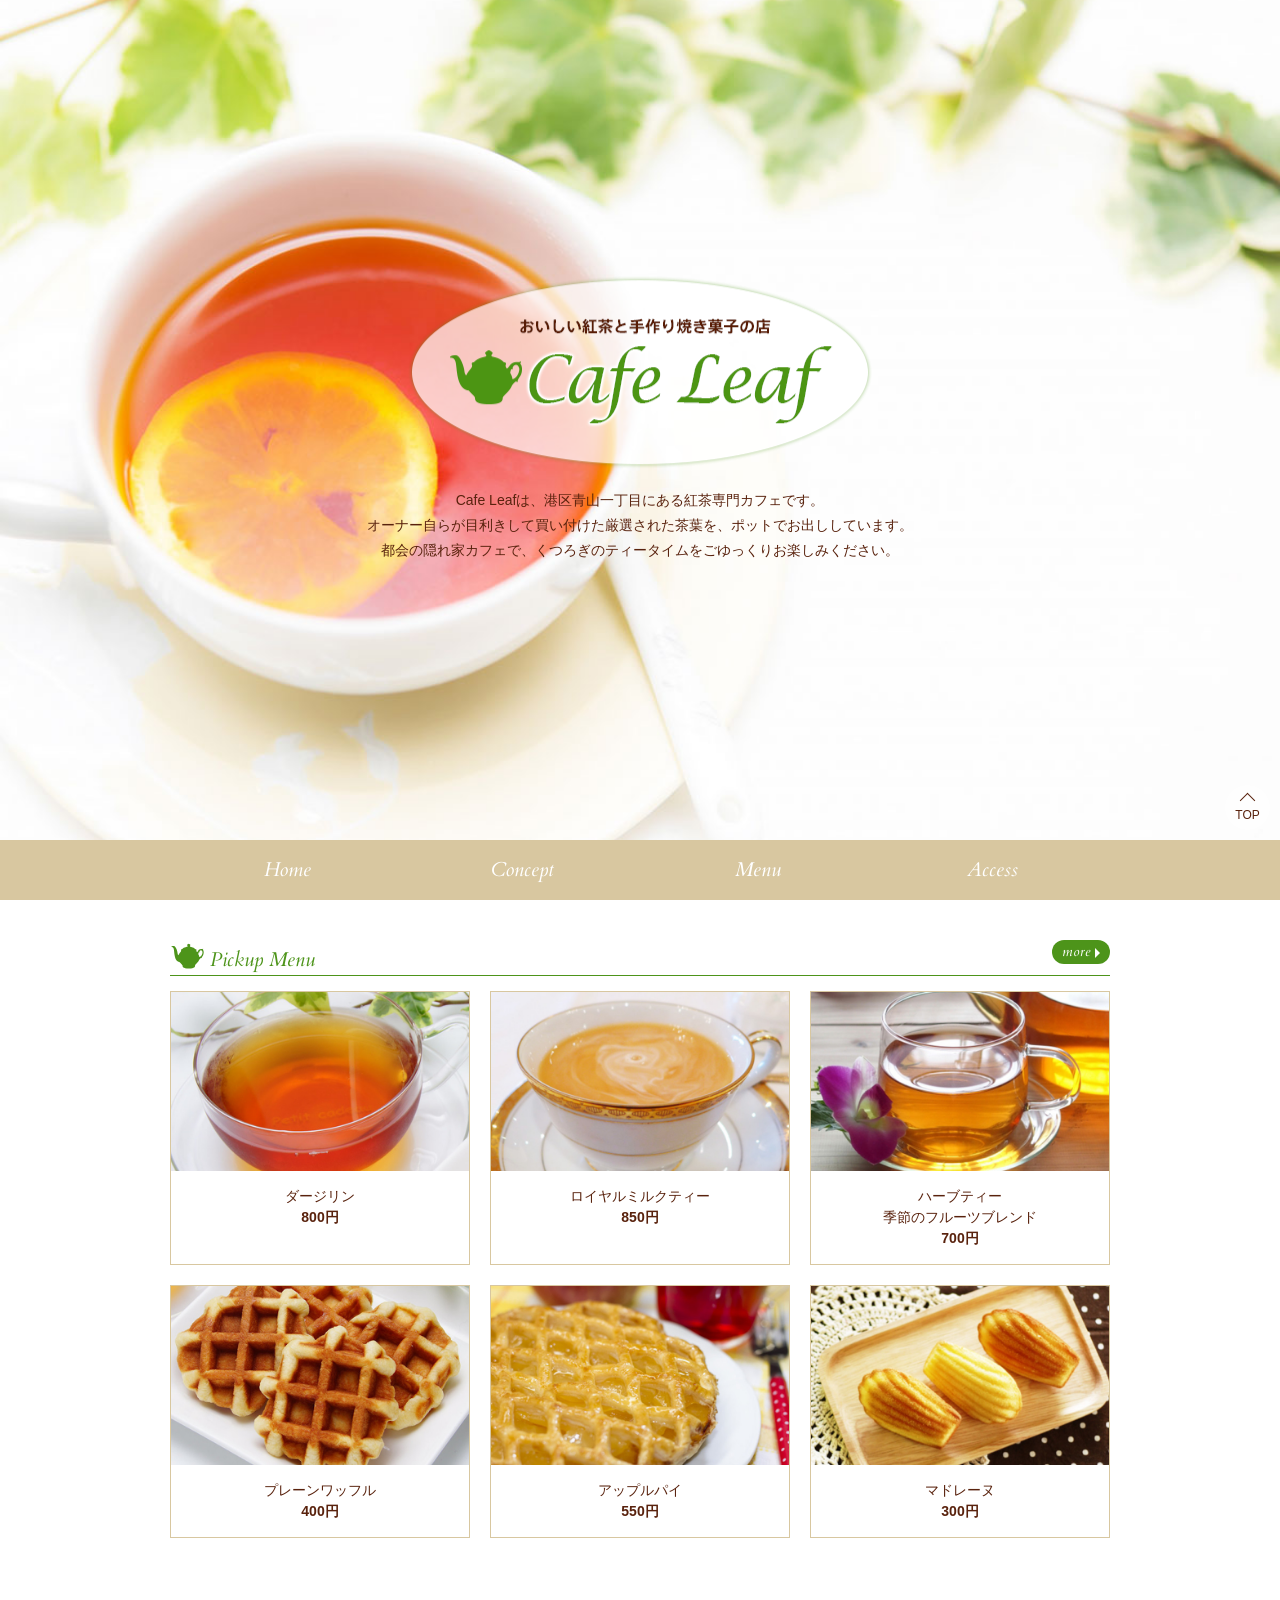
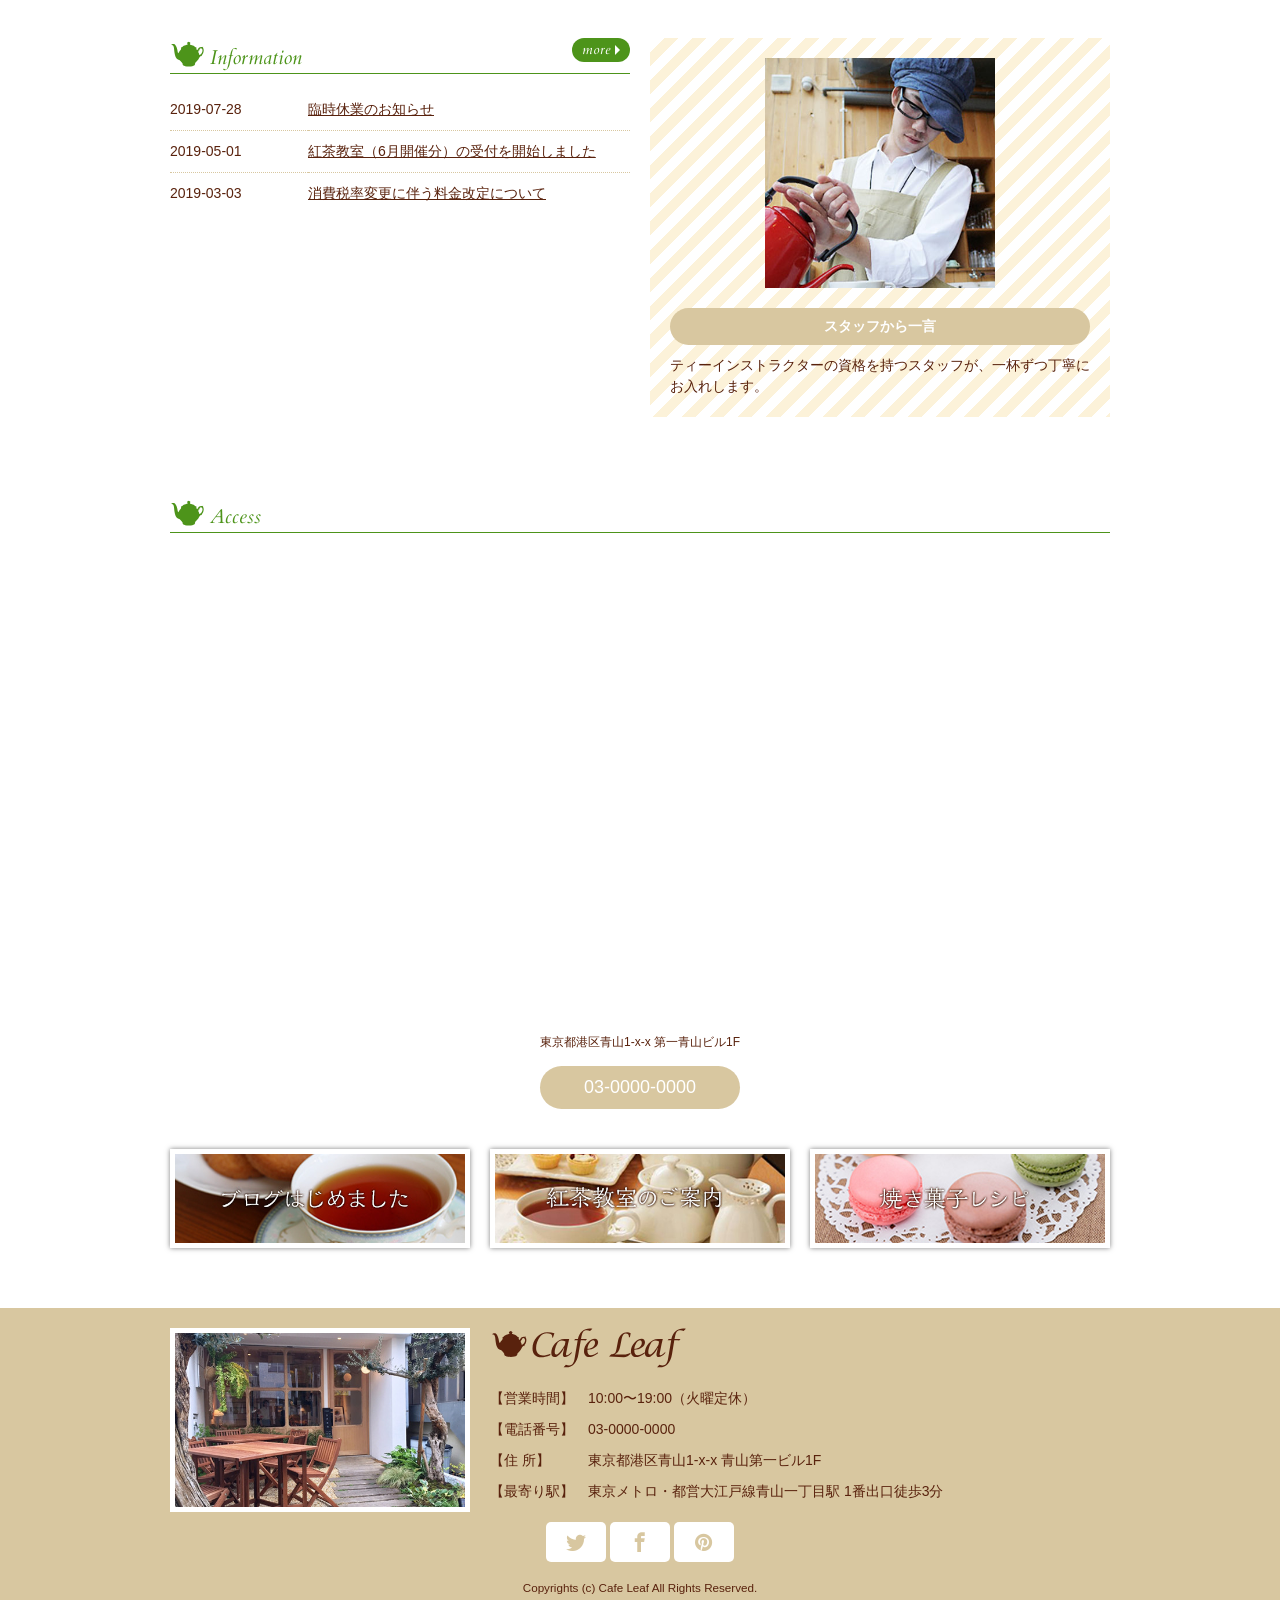
<file: cafe leaf/index.html>
﻿<!DOCTYPE html>
<html lang="ja">
<head>
<meta charset="utf-8">

<title>Cafe Leaf</title>
<meta name="description" content="">
<meta name="keywords" content="">

<meta name="viewport" content="width=device-width,initial-scale=1.0">
<meta name="format-detection" content="telephone=no">
<meta http-equiv="X-UA-Compatible" content="IE=Edge">

<!-- icons -->
<link rel="icon" href="img/favicon.ico">
<link rel="icon" sizes="192x192" href="img/apple-touch-icon.png">
<link rel="apple-touch-icon" href="img/apple-touch-icon.png">

<!--fonts-->
<link rel="preconnect" href="https://fonts.googleapis.com">
<link rel="preconnect" href="https://fonts.gstatic.com" crossorigin>
<link href="https://fonts.googleapis.com/css2?family=Cardo:ital@1&display=swap" rel="stylesheet">

<!-- stylesheets -->
<link rel="stylesheet" href="css/base.css" media="all">

</head>
<body>
<header id="header" class="header">
  <div class="container">
    <div class="header-title">
    <h1 class="header-logo"><a href="index.html"><img src="img/logo_header.png" alt="おいしい紅茶と手作り焼き菓子の店 Cafe Leaf"></a></h1>
    <p class="header-msg">Cafe Leafは、港区青山一丁目にある紅茶専門カフェです。<br>
オーナー自らが目利きして買い付けた厳選された茶葉を、ポットでお出ししています。<br>
都会の隠れ家カフェで、くつろぎのティータイムをごゆっくりお楽しみください。</p>
    </div>
  </div>
</header><!-- /#header -->

<nav id="gnav" class="gnav">
  <ul class="container">
    <li><a href="#">Home</a></li>
    <li><a href="#">Concept</a></li>
    <li><a href="#">Menu</a></li>
    <li><a href="#access">Access</a></li>
  </ul>
</nav><!-- /#gnav -->

<main id="contents" class="contents">
  <div class="container">

  <section id="menu" class="section">
    <h2 class="heading">Pickup Menu <a href="#" class="more">more</a></h2>
    <ul class="pc-grid-col3 menu-list">
      <li class="col">
        <img src="img/ph_menu01.jpg" alt="">
        <p class="menu-text">ダージリン<br><b>800円</b></p>
      </li>
      <li class="col">
        <img src="img/ph_menu02.jpg" alt="">
        <p class="menu-text">ロイヤルミルクティー<br><b>850円</b></p>
      </li>
      <li class="col">
        <img src="img/ph_menu03.jpg" alt="">
        <p class="menu-text">ハーブティー<br>季節のフルーツブレンド<br><b>700円</b></p>
      </li>
      <li class="col">
        <img src="img/ph_menu04.jpg" alt="">
        <p class="menu-text">プレーンワッフル<br><b>400円</b></p>
      </li>
      <li class="col">
        <img src="img/ph_menu05.jpg" alt="">
        <p class="menu-text">アップルパイ<br><b>550円</b></p>
      </li>
      <li class="col">
        <img src="img/ph_menu06.jpg" alt="">
        <p class="menu-text">マドレーヌ<br><b>300円</b></p>
      </li>
    </ul>
  </section><!-- /#menu -->
  
  <div class="pc-grid-col2">
    <section id="info" class="col section">
      <h2 class="heading">Information <a href="#" class="more">more</a></h2>
      <dl class="info-list">
        <dt>2019-07-28</dt>
        <dd><a href="#">臨時休業のお知らせ</a></dd>
        <dt>2019-05-01</dt>
        <dd><a href="#">紅茶教室（6月開催分）の受付を開始しました</a></dd>
        <dt>2019-03-03</dt>
        <dd><a href="#">消費税率変更に伴う料金改定について</a></dd>
      </dl>
    </section><!-- /#info -->
  
    <section id="staff" class="col section">
      <div class="staff-photo"><img src="img/ph_staff.jpg" alt="スタッフ近影"></div>
      <div class="staff-msg">
        <h2 class="staff-heading">スタッフから一言</h2>
        <p class="staff-text">ティーインストラクターの資格を持つスタッフが、一杯ずつ丁寧にお入れします。</p>
      </div>
    </section><!-- /#staff -->
  </div><!-- /.grid -->

  <section id="access" class="section">
    <h2 class="heading">Access</h2>
    <div class="map">
      <iframe src="https://www.google.com/maps/embed?pb=!1m16!1m12!1m3!1d3241.177172339873!2d139.72505595!3d35.672639249999996!2m3!1f0!2f0!3f0!3m2!1i1024!2i768!4f13.1!2m1!1z5p2x5Lqs6YO95riv5Yy66Z2S5bGxMS0x!5e0!3m2!1sja!2sjp!4v1439816808418" width="600" height="450" frameborder="0" style="border:0" allowfullscreen></iframe>
    </div><!-- /.map -->
    <div class="add">
      <p>東京都港区青山1-x-x 第一青山ビル1F</p>
      <p><a href="tel:03-0000-0000" class="btn-tel">03-0000-0000</a></p>
    </div>
  </section><!-- /#intro -->
  
  <aside id="banner" class="section">
    <ul class="pc-grid-col3 banner-list">
      <li class="col"><a href="#"><img src="img/bnr_blog.jpg" alt="ブログ始めました"></a></li>
      <li class="col"><a href="#"><img src="img/bnr_lesson.jpg" alt="紅茶教室のご案内"></a></li>
      <li class="col"><a href="#"><img src="img/bnr_recipe.jpg" alt="焼き菓子レシピ"></a></li>
    </ul>
  </aside><!-- /#banner -->
  
  </div><!-- /.container -->
</main><!-- /#main -->

<footer id="footer" class="footer">
  <div class="container">
    <section class="footer-info">
      <div class="footer-info-ph"><img src="img/ph_shop.jpg" alt="店舗外観"></div>
      <div class="footer-info-data">
        <h2 class="footer-info-title"><img src="img/logo_footer.svg" alt="Cafe Leaf"></h2>
        <dl class="footer-info-list">
          <dt>【営業時間】</dt>
          <dd>10:00〜19:00（火曜定休）</dd>
          <dt>【電話番号】</dt>
          <dd>03-0000-0000</dd>
          <dt>【住  所】</dt>
          <dd>東京都港区青山1-x-x  青山第一ビル1F</dd>
          <dt>【最寄り駅】</dt>
          <dd>東京メトロ・都営大江戸線青山一丁目駅  1番出口徒歩3分</dd>
        </dl>
      </div>
    </section>
    <ul class="sns">
          <li><a href="#" class="icon-twitter" title="Twitter"></a></li>
          <li><a href="#"class="icon-facebook" title="Facebook"></a></li>
          <li><a href="#" class="icon-pinterest" title="Pinterst"></a></li>
        </ul>
    <p class="copyright"><small>Copyrights (c) Cafe Leaf All Rights Reserved.</small></p>
    <p class="pagetop"><a href="#header">TOP</a></p>
  </div><!-- /.container -->
</footer><!-- /#footer -->
<script>
  alert('こちらは架空のサイトです\n実際に存在しないお店ですのでご注意ください。\nこちらのサイトは職業訓練で制作しました。');
</script>
</body>
</html>
</file>
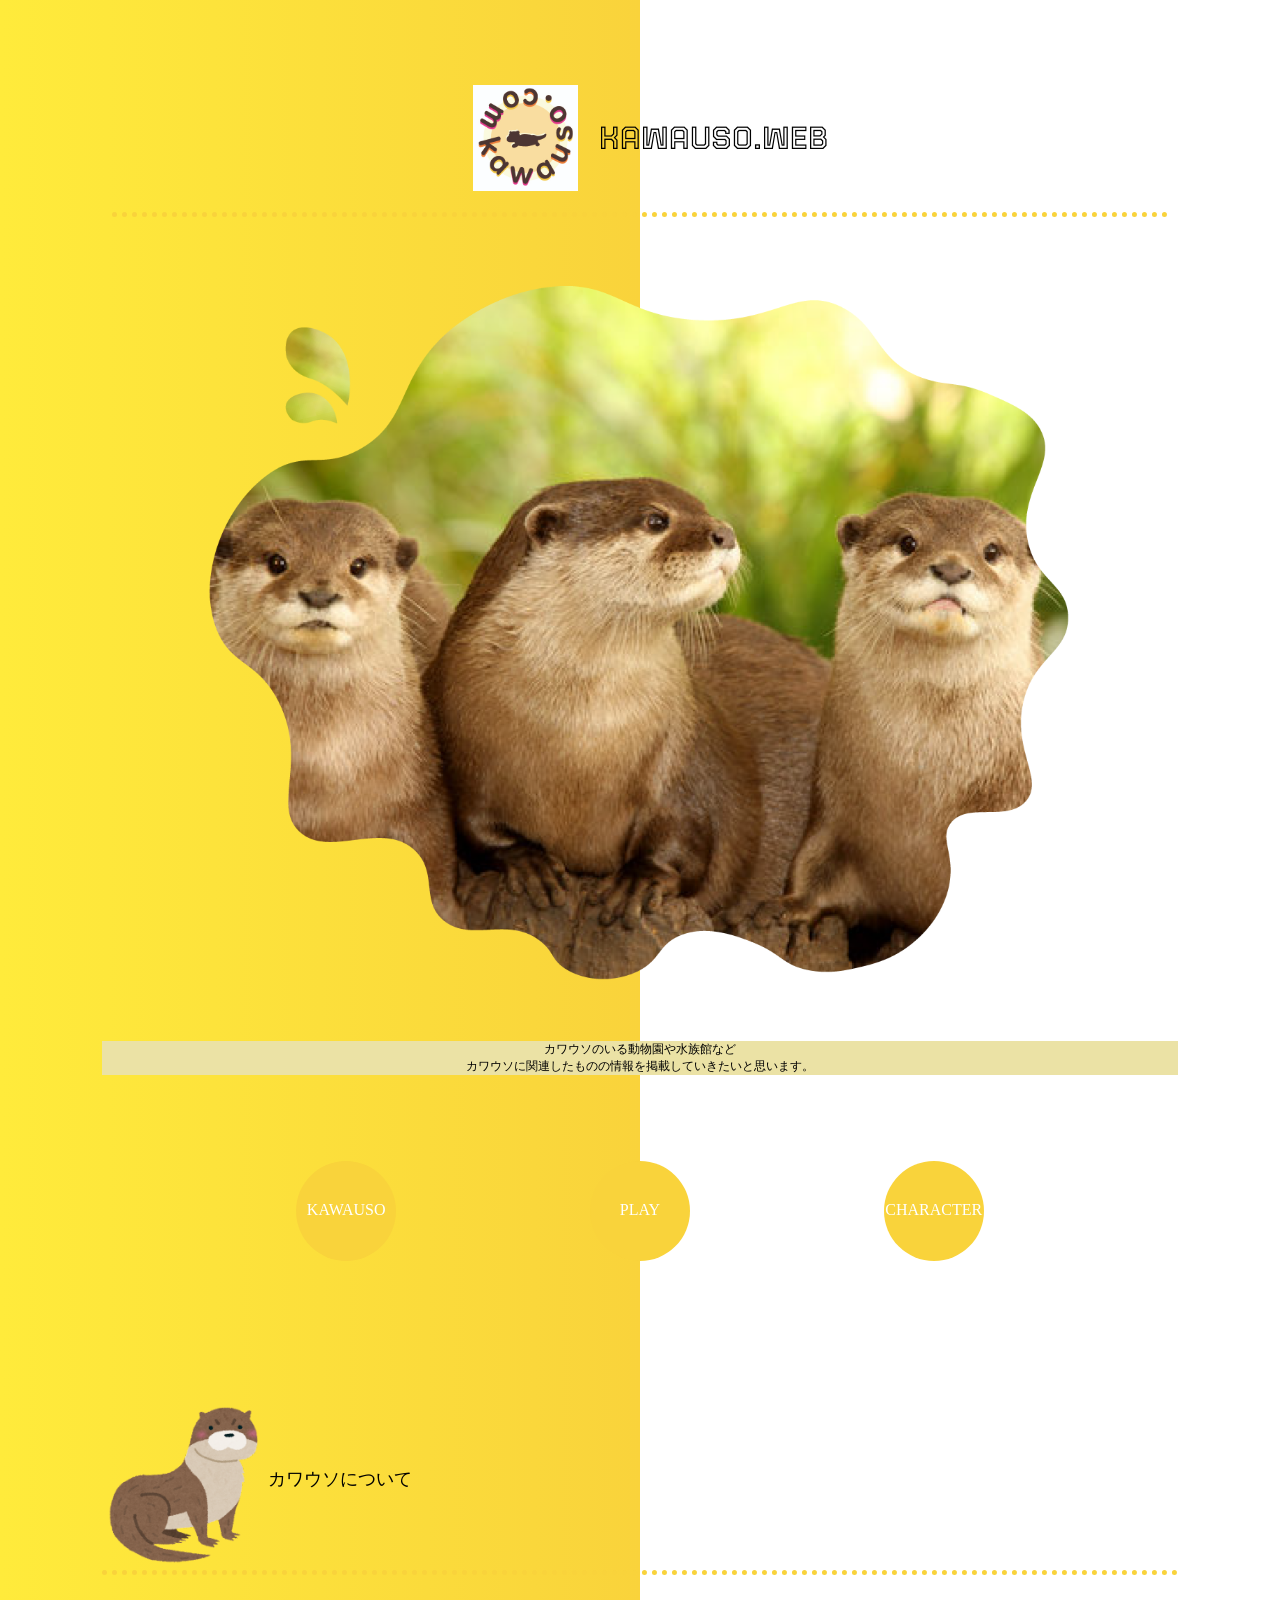
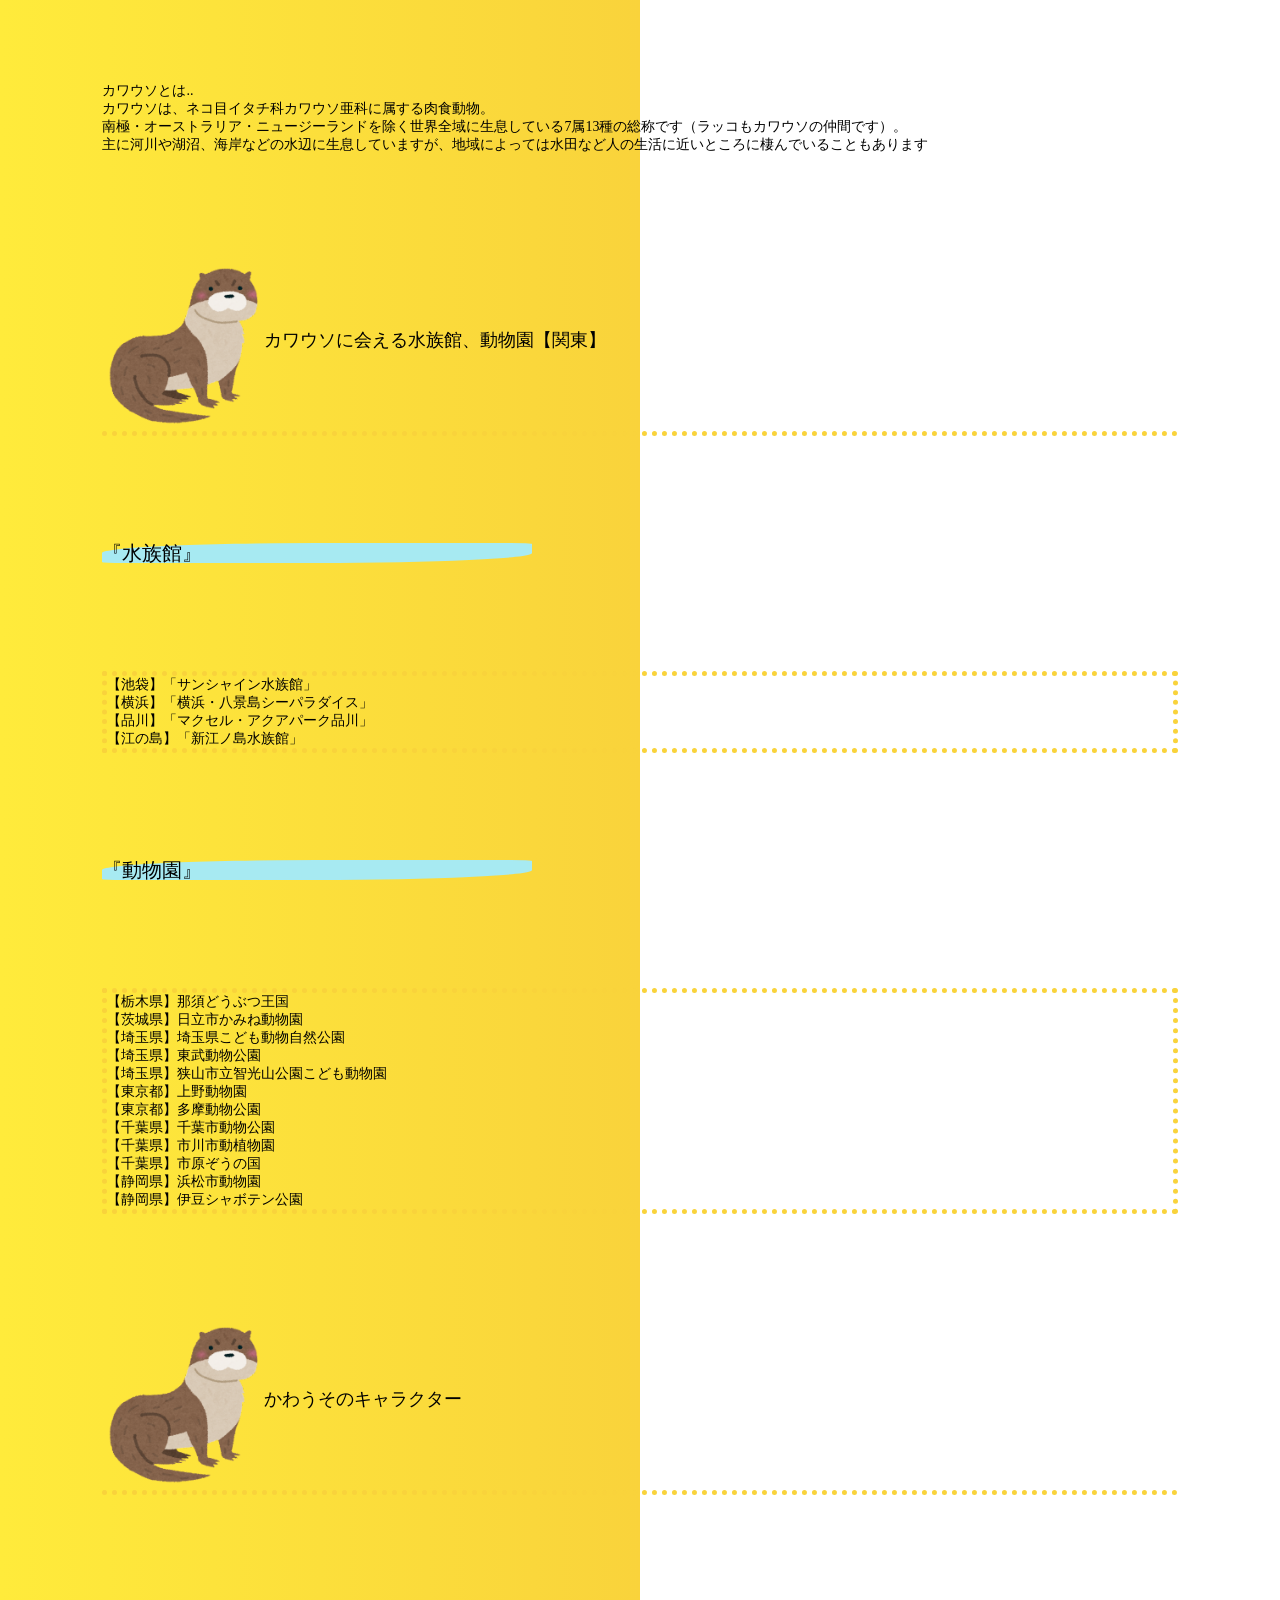
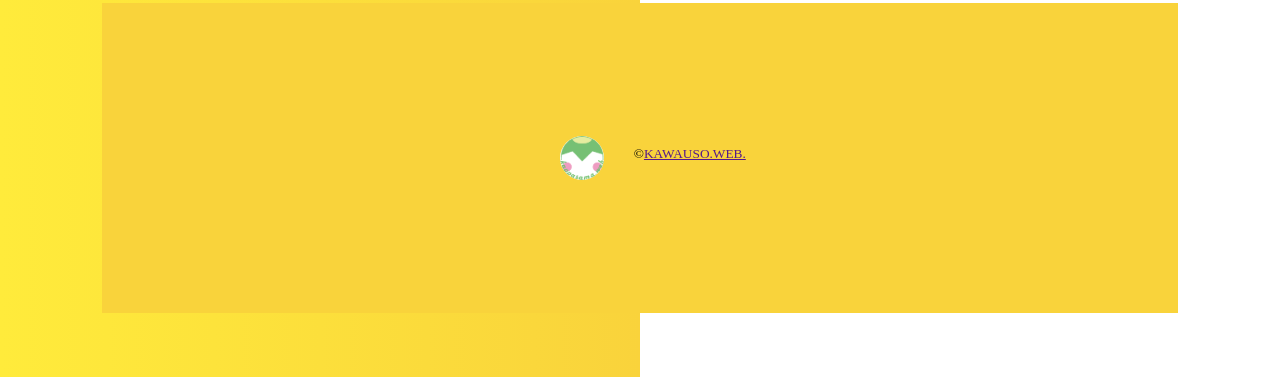
<file: kawauso.web/index.html>
﻿<!DOCTYPE html>
<html lang="ja">

<head>
<meta charcet="UTF-8">
<title>KAWAUSO.WEB</title>
<meta name="keywords" content="かわうそ,カワウソ,水族館,動物園,可愛いウソのかわうそ">
<meta name="description" content="かわうそが可愛くて仕方がない管理人が情報収集のために作りました。関東の水族館や動物園の情報も掲載していきます。">
<link href="css/style.css" rel="stylesheet" media="all">
<link rel="preconnect" href="https://fonts.googleapis.com">
<link rel="preconnect" href="https://fonts.gstatic.com" crossorigin>
<link href="https://fonts.googleapis.com/css2?family=Tourney:wght@100&display=swap" rel="stylesheet">
</head>



<body>

<header>
   <h1><img src="img/kawauso.logo.jpg" alt="logo">KAWAUSO.WEB</h1>
      <figure>
         <img src="img/kawauso.png" alt="top">
      </figure>
   <p>カワウソのいる動物園や水族館など<br>カワウソに関連したものの情報を掲載していきたいと思います。</p>
</header>
<main>
   <nav class="g-nav">
      <ul>
         <li><a href="#howto">KAWAUSO</a></li>
         <li><a href="#suizokukan">PLAY</a></li>
         <li><a href="#character">CHARACTER</a></li>
      </ul>
   </nav>
   <section id="howto">
      <h2>
      <img src="img/animal_kawauso.png" alt="カワウソイラスト">
         カワウソについて</h2>
      <p>カワウソとは..<br>
         カワウソは、ネコ目イタチ科カワウソ亜科に属する肉食動物。 <br>
南極・オーストラリア・ニュージーランドを除く世界全域に生息している7属13種の総称です（ラッコもカワウソの仲間です）。<br>
主に河川や湖沼、海岸などの水辺に生息していますが、地域によっては水田など人の生活に近いところに棲んでいることもあります</p>
</section>

<section id="suizokukan">
   <h2><img src="img/animal_kawauso.png" alt="">カワウソに会える水族館、動物園【関東】</h2>
   <h3>『水族館』</h3>
   <ul>
      <li>【池袋】「サンシャイン水族館」</li>
      <li>【横浜】「横浜・八景島シーパラダイス」</li>
      <li>【品川】「マクセル・アクアパーク品川」</li>
      <li>【江の島】「新江ノ島水族館」</li>
   </ul>
   <h3>『動物園』</h3>
   <ul>
      <li>【栃木県】那須どうぶつ王国</li>
      <li>【茨城県】日立市かみね動物園</li>
      <li>【埼玉県】埼玉県こども動物自然公園</li>
      <li>【埼玉県】東武動物公園</li>
      <li>【埼玉県】狭山市立智光山公園こども動物園</li>
      <li>【東京都】上野動物園</li>
      <li>【東京都】多摩動物公園</li>
      <li>【千葉県】千葉市動物公園</li>
      <li>【千葉県】市川市動植物園</li>
      <li>【千葉県】市原ぞうの国</li>
      <li>【静岡県】浜松市動物園</li>
      <li>【静岡県】伊豆シャボテン公園</li>
   </ul>
</section>
<section id="character">
   <h2><img src="img/animal_kawauso.png" alt="">かわうそのキャラクター</h2>
</section>
</main>




<footer>
   <a href="../index.html"><img src="../img/kappasamaLogo1.png" alt="kappasama.web"></a>
   <small>&copy<a href="">KAWAUSO.WEB.</a></small>
</footer>

</body>
</html>
</file>
<file: cafe leaf/css/base.css>
@charset "utf-8";

/*
=======================================
  Reset CSS
=======================================
*/
html, body, div, span, object, iframe,
h1, h2, h3, h4, h5, h6, p, blockquote, pre,
abbr, address, cite, code,
del, dfn, em, img, ins, kbd, q, samp,
small, strong, sub, sup, var,
b, i,
dl, dt, dd, ol, ul, li,
fieldset, form, label, legend,
table, caption, tbody, tfoot, thead, tr, th, td,
article, aside, canvas, details, figcaption, figure,
footer, header, main, menu, nav, section, summary,
time, mark, audio, video {
  margin: 0;
  padding: 0;
}

article, aside, details, figcaption, figure,
footer, header, main, menu, nav, section {
  display: block;
}

html {
  -webkit-text-size-adjust: 100%;
}

body {
  color: #59220d;
  line-height: 1.5;
  font-size: 14px;
  font-family: sans-serif;
}

img {
  border: 0;
  max-width: 100%;
  height: auto;
}

ul, ol {
  list-style-type: none;
}

table {
  border-collapse: collapse;
  border-spacing: 0;
}

img, input, select, textarea {
  vertical-align: middle;
}

a {
  color: #59220d;
  transition: 0.5s;
}

a:hover {
  color: #d53e04;
}

a:hover img {
  opacity: 0.7;
}

/*
=========================================
  Base Layout
=========================================
*/

/*container*/
.container {
  max-width: 940px;
  margin: 0 auto;
  padding-left: 20px;
  padding-right: 20px;
}

/*grid*/
@media screen and (min-width: 768px) {

  /*汎用2カラム,3カラム指定*/
  .pc-grid-col2,
  .pc-grid-col3 {
    display: flex;
    flex-wrap: wrap;
    justify-content: space-between;
  }

  /*2カラムの列幅*/
  .pc-grid-col2 .col {
    width: 48.9361%;
  }

  /*3カラムの列幅*/
  .pc-grid-col3 .col {
    width: 31.9148%;
  }
}

/*
=========================================
  Modules（Block）
=========================================
*/

/*header
--------------------*/
.header {
  position: relative;
  /*height: 500px;*/
  height: calc(100vh - 60px);
  background: url(../img/bg_header.jpg) center center no-repeat;
  background-size: cover;
}

.header-title {
  position: absolute;
  left: 50%;
  top: 50%;
  transform: translate(-50%, -50%);
  width: 100%;
  max-width: 640px;
  padding-left: 20px;
  padding-right: 20px;
  box-sizing: border-box;
  text-align: center;
}

.header-logo {
  margin-bottom: 20px;
}

.header-msg {
  line-height: 1.8;
}

/*global navigation
--------------------*/
.gnav {
  background: #d8c7a0;
}

.gnav ul {
  display: flex;
}

.gnav li {
  width: 25%;
}

.gnav a {
  display: block;
  padding: 15px 0;
  color: #fff;
  text-align: center;
  text-decoration: none;
  font-size: 20px;
  font-family: 'Cardo', serif;
  font-style: italic;
}

.gnav a:hover {
  background: #ecdfc2;
}

/*section
--------------------*/
.section {
  margin: 40px 0;
}

/*Pickup Menu
--------------------*/
.menu-list {
  text-align: center;
}

.menu-list li {
  margin-bottom: 20px;
  border: 1px solid #d8c7a0;
  box-sizing: border-box;
}

.menu-text {
  margin: 15px;
}

/*information
--------------------*/
.info-list {
  display: flex;
  flex-wrap: wrap;
}

.info-list dt {
  width: 30%;
  padding: 10px 0;
  border-top: 1px #d8c7a0 dotted;
}

.info-list dd {
  width: 70%;
  padding: 10px 0;
  border-top: 1px #d8c7a0 dotted;
}

.info-list :first-of-type {
  border-top: none;
}

/*staff
--------------------*/
#staff {
  padding: 20px;
  background:
    repeating-linear-gradient(135deg, #fff, #fff 10px, #fcf2d9 10px, #fcf2d9 20px);
  box-sizing: border-box;
}

.staff-photo {
  width: 59.7014%;
  /* 400÷670×100 */
  margin: 0 auto 20px;
}

@media screen and (min-width: 768px) {
  .staff-photo {
    width: 54.7619%;
    /* 230÷420×100 */
  }
}

.staff-heading {
  display: block;
  padding: 8px 10px;
  margin: 0 auto 10px;
  border-radius: 2em;
  background: #d8c7a0;
  color: #fff;
  font-size: 14px;
  text-align: center;
}

/*Google Map
--------------------*/
.map {
  position: relative;
  padding-top: 50%;
}

.map iframe {
  position: absolute;
  left: 0;
  top: 0;
  width: 100%;
  height: 100%;
}

/*access
--------------------*/
.add {
  text-align: center;
  font-style: normal;
  font-size: 12px;
}

.add p {
  margin-top: 15px;
}

.btn-tel {
  display: inline-block;
  width: 70%;
  max-width: 200px;
  padding: 8px 0;
  border-radius: 2em;
  background: #d8c7a0;
  color: #fff;
  text-decoration: none;
  font-size: 18px;
}

/*banner
--------------------*/
.banner-list li {
  margin-bottom: 20px;
}

.banner-list li img {
  border: #fff 5px solid;
  box-sizing: border-box;
  box-shadow: 0 0 5px rgba(0, 0, 0, 0.5);
}

/*footer
--------------------*/
.footer {
  padding: 20px 0;
  background: #d8c7a0;
}

.footer-info-title {
  margin-bottom: 20px;
}

.footer-info-ph img {
  box-sizing: border-box;
  border: #fff 5px solid;
}

.footer-info-list {
  margin-bottom: 20px;
}

.footer-info-list dt {
  clear: left;
  float: left;
  width: 7em;
  margin-bottom: 10px;
}

.footer-info-list dd {
  margin-bottom: 10px;
  overflow: hidden;
}

@media screen and (min-width: 768px) {
  .footer-info {
    display: flex;
    justify-content: space-between;
  }

  .footer-info-ph {
    width: 31.9148%;
  }

  .footer-info-data {
    width: 65.9574%;
  }
}

/*SNS*/
.sns {
  margin-bottom: 15px;
  text-align: center;
}

.sns li {
  display: inline-block;
}

.sns a {
  display: block;
  padding: 10px 20px;
  background: #fff;
  color: #d8c7a0;
  border-radius: 5px;
  text-decoration: none;
  font-size: 20px;
}

.sns a:hover {
  opacity: 0.7;
}

/*copyright*/
.copyright {
  text-align: center;
}

/*pagetop*/
.pagetop {
  width: 45px;
  height: 45px;
  position: fixed;
  right: 10px;
  bottom: 70px;
}

.pagetop a {
  display: block;
  width: 45px;
  height: 45px;
  padding-top: 10px;
  box-sizing: border-box;
  background: rgba(255, 255, 255, 0.5);
  border-radius: 50%;
  text-decoration: none;
  text-align: center;
  font-size: 12px;
}

.pagetop a:hover {
  background: rgba(255, 255, 255, 0.8);
  color: #59220d;
}

.pagetop a::before {
  content: "";
  display: block;
  width: 10px;
  height: 10px;
  margin: auto;
  border-top: 1px solid #59220d;
  border-right: 1px solid #59220d;
  transform: rotate(-45deg);
}

/*
=========================================
  Modules（Parts）
=========================================
*/

/*Heading
--------------------*/
.heading {
  margin-bottom: 15px;
  border-bottom: #4d941a 1px solid;
  color: #4d941a;
  font-size: 20px;
  font-weight: normal;
  font-family: 'Cardo', serif;
  font-style: italic;
  overflow: hidden;
  position: relative;
}

/*ポットアイコン*/
.heading::before {
  content: "";
  display: inline-block;
  width: 35px;
  height: 26px;
  margin-right: 5px;
  background: url(../img/ico_pot.svg) no-repeat;
  background-size: contain;
  position: relative;
  bottom: -3px;
}

.heading .more {
  float: right;
  display: inline-block;
  padding: 5px 5px 5px 10px;
  background: #4d941a;
  border-radius: 2em;
  color: #fff;
  text-decoration: none;
  font-size: 14px;
  line-height: 1;
}

.heading .more:hover {
  opacity: 0.7;
}

/*三角アイコン*/
.heading .more::after {
  content: "";
  display: inline-block;
  width: 0;
  height: 0;
  margin-left: 5px;
  border: transparent 5px solid;
  border-left-color: #fff;
  vertical-align: middle;
}

/*
=========================================
  Utilities
=========================================
*/

/* マージン
---------------------------------*/
.mb0 {
  margin-bottom: 0 !important;
}

.mb5 {
  margin-bottom: 5px !important;
}

.mb10 {
  margin-bottom: 10px !important;
}

.mb15 {
  margin-bottom: 15px !important;
}

.mb20 {
  margin-bottom: 20px !important;
}

.mb25 {
  margin-bottom: 25px !important;
}

.mb30 {
  margin-bottom: 30px !important;
}

.mb35 {
  margin-bottom: 35px !important;
}

.mb40 {
  margin-bottom: 40px !important;
}

.mb45 {
  margin-bottom: 45px !important;
}

.mb50 {
  margin-bottom: 50px !important;
}

/* 左右行揃え
---------------------------------*/
.ta-l {
  text-align: left;
}

.ta-r {
  text-align: right;
}

.ta-c {
  text-align: center;
}


/* フロート／フロート解除
---------------------------------*/
.fl {
  float: left;
}

.fr {
  float: right;
}

.fl-img {
  float: left;
  margin-right: 10px;
  margin-bottom: 10px;
}

.fr-img {
  float: right;
  margin-left: 10px;
  margin-bottom: 10px;
}

.clear {
  clear: both;
}

/* clearfix */
.clearfix:after {
  content: "";
  display: block;
  clear: both;
}
/*==========================
IcoMoon
============================*/

/*icon-fonts*/
@font-face {
  font-family: 'icomoon';
  src:  url('fonts/icomoon.eot?jxn1jb');
  src:  url('fonts/icomoon.eot?jxn1jb#iefix') format('embedded-opentype'),
    url('fonts/icomoon.ttf?jxn1jb') format('truetype'),
    url('fonts/icomoon.woff?jxn1jb') format('woff'),
    url('fonts/icomoon.svg?jxn1jb#icomoon') format('svg');
  font-weight: normal;
  font-style: normal;
  font-display: block;
}

[class^="icon-"], [class*=" icon-"] {
  /* use !important to prevent issues with browser extensions that change fonts */
  font-family: 'icomoon' !important;
  speak: never;
  font-style: normal;
  font-weight: normal;
  font-variant: normal;
  text-transform: none;
  line-height: 1;

  /* Better Font Rendering =========== */
  -webkit-font-smoothing: antialiased;
  -moz-osx-font-smoothing: grayscale;
}

.icon-facebook:before {
  content: "\ea90";
}
.icon-twitter:before {
  content: "\ea96";
}
.icon-pinterest:before {
  content: "\ead1";
}
</file>
<file: kawauso.web/css/style.css>
﻿@charset "utf-8";

/*===================================
reset.css
===================================*/
html, body, div, span, applet, object, iframe,
h1, h2, h3, h4, h5, h6, p, blockquote, pre,
a, abbr, acronym, address, big, cite, code,
del, dfn, em, img, ins, kbd, q, s, samp,
small, strike, strong, sub, sup, tt, var,
b, u, i, center,
dl, dt, dd, ol, ul, li,
fieldset, form, label, legend,
table, caption, tbody, tfoot, thead, tr, th, td,
article, aside, canvas, details, embed,
figure, figcaption, footer, header, hgroup,
menu, nav, output, ruby, section, summary,
time, mark, audio, video {
  margin: 0;
  padding: 0;
  border: none;
  font-style: normal;
  text-align: left;
  zoom: 1;
}

article, aside, details, figcaption, figure,
footer, header, hgroup, menu, nav, section {
  display: block;
}

table {
  border-collapse: collapse;
  font-family: inherit;
}

h1, h2, h3, h4, h5 {
  font-size: 100%;
  font-weight: normal;
  line-height: 1;
}

input, textarea, select {
  font-family: inherit;
  font-size: 16px;
}

input[type="button"], input[type="text"], input[type="submit"] {
  -webkit-appearance: none;
  border-radius: 0;
}

textarea {
  resize: none;
  -webkit-appearance: none;
  border-radius: 0;
}

th, td {
  border-collapse: collapse;
}

table th, table td {
  white-space: nowrap;
}

ul, ol {
  list-style-type: none;
}

img {
  vertical-align: text-bottom;
  vertical-align: -webkit-baseline-middle;
  max-width: 100%;
  height: auto;
  width
  /***/
  : auto;
}

/*==================================
style.css
==================================*/

/* * {outline: 1px solid #f00;} */

/*ウインドウの背景色の設定*/
body {
  background: repeating-linear-gradient(
  90deg,
  #FFEB3B,
  #f9d33b 50%,
  #ffffff 50%,
  #ffffff 
);
  /* background: #fff; */
  margin: 5%;
  padding: 0 3%;
}

/*ページタイトルの設定*/
h1 {
  display: flex;
  justify-content: center;
  align-items: center;
  text-align: center;
  font-family: 'Tourney', cursive;
  font-size: 2rem;
  margin: auto 10px;
  border-bottom: #f9d33b dotted 5px;
}

h1 img {
  width: 10%;
  height: 10%;
  margin: 2%;
}


/*見出し上画像*/

header p {
  width: 100%;
  margin: auto;
  text-align: center;
  background: #ebe2a5;
  font-size: 12px;
}

figure img {
  width: 70vw;
  height: auto;
  margin: 5% auto;
  display: flex;
  justify-content: center;
}


/*g-nav*/
.g-nav {
  display: block;
  width: 100%;
  margin: 5% auto;
  color: #ffffff;
  text-align: center;
}

.g-nav ul {
  display: flex;
  justify-content: space-evenly;
}

.g-nav ul li {
  list-style: none;
  display: inline-block;
  width: 100px;
  height: 100px;
  margin-top: 3%;
  margin-bottom: 3%;
  background: #f9d33b;
  border-radius: 50%;
  text-align: center;
}

.g-nav ul li:hover {
  background-color: rgb(97, 82, 58);
}

.g-nav li a {
  position: relative;
  top: 40%;
  left: 0;
  transform: translate(-50%, -50%);
  text-decoration: none;
  color: #ffffff;
  font-size: 100%;
}

/*  かわうそについて */
h2 {
  font-size: 18px;
  border-bottom: #f9d33b dotted 5px;
  margin: 10% auto;
}
#howto p {
  font-size: 14px;
}

h2 img {
  width: 15%;
  height: 15%;
  border-radius: 20%;
}

h3 {
  width: 40%;
  height: 30%;
  margin: 10% 0;
  font-size: 20px;
  background: #a7eaf2 ;
  border-radius: 50% 5% 50% 5%;
}
#suizokukan ul {
  font-size: 14px;
  text-align: justify;
  border: #f9d33b dotted 5px;
  margin: 10% 0;
}

/*footer*/
footer {
  background: #f9d33b;
  width: auto;
  height: auto;
  padding: 10%;
  text-align: center;
}
footer a img{
  width: 44px;
  height: 44px;
  margin: 3%;
  background: #ffffff;
  border-radius: 50%;
}
</file>
